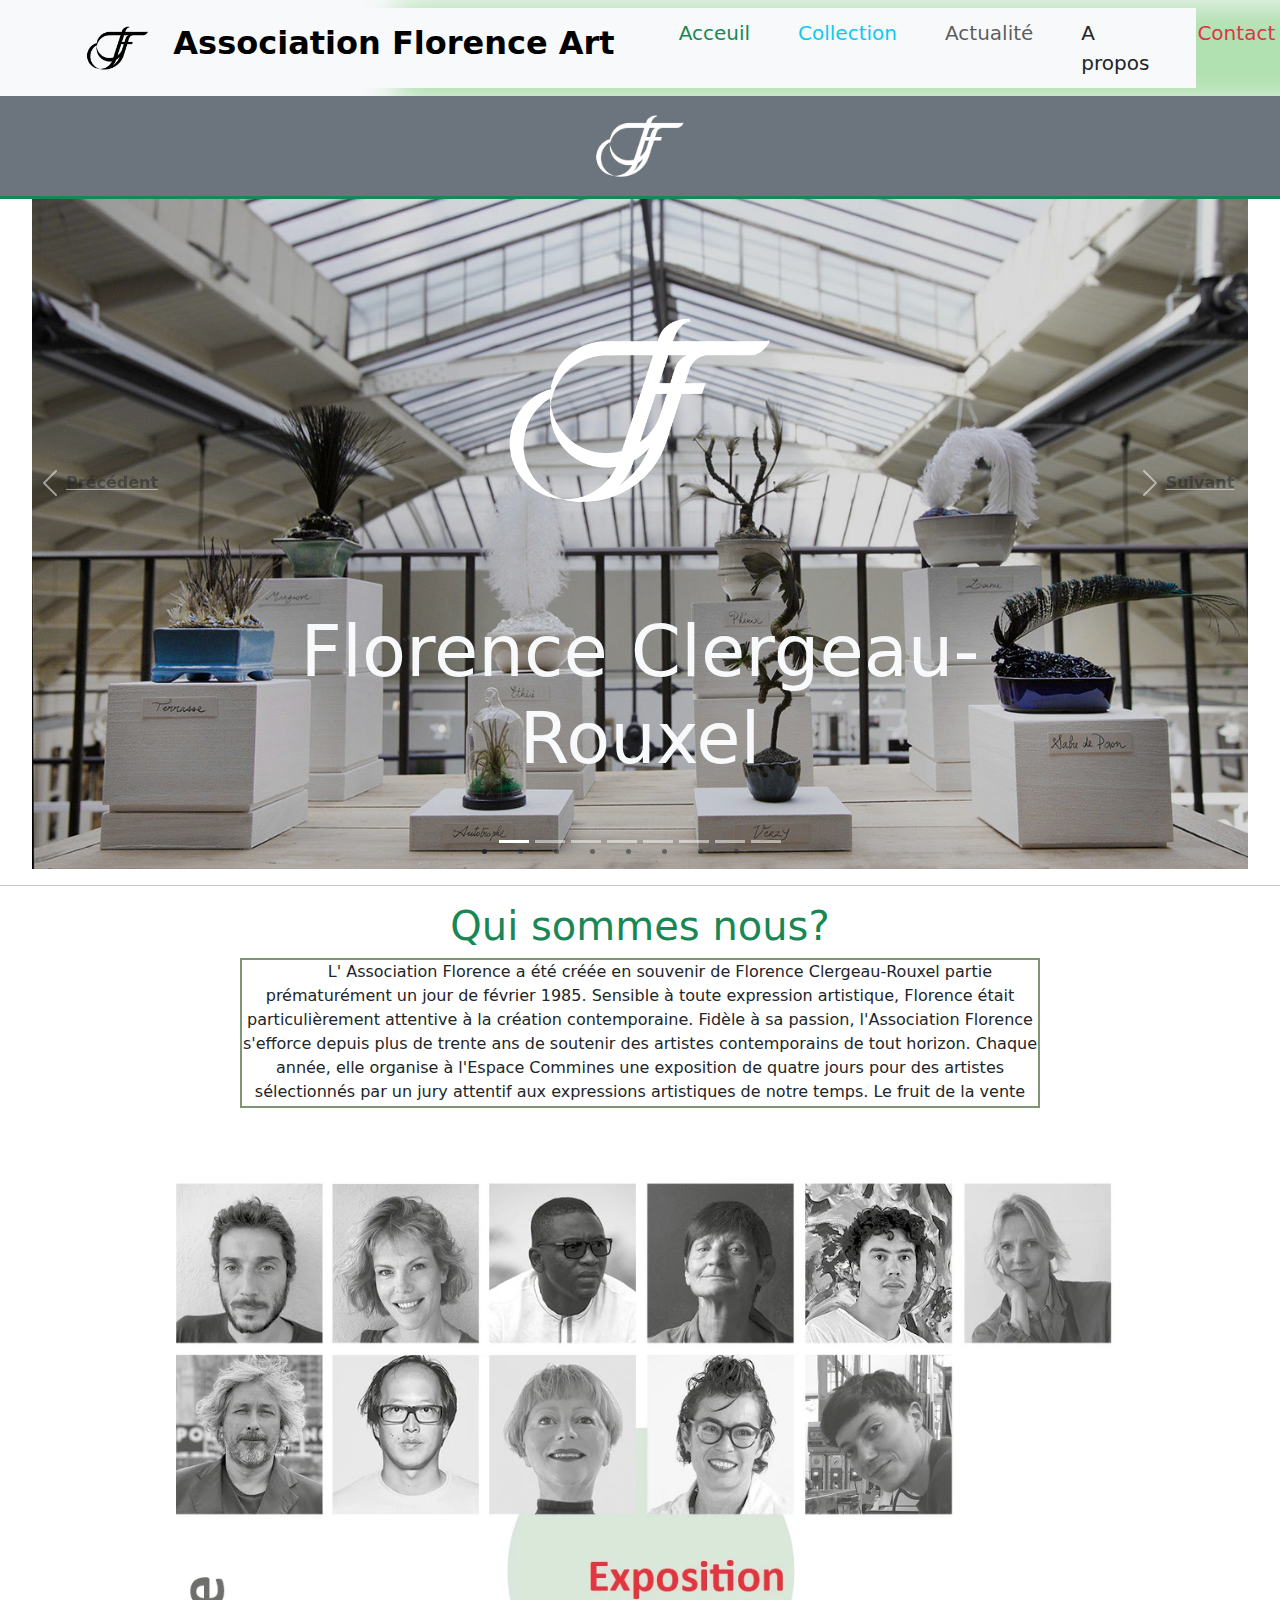
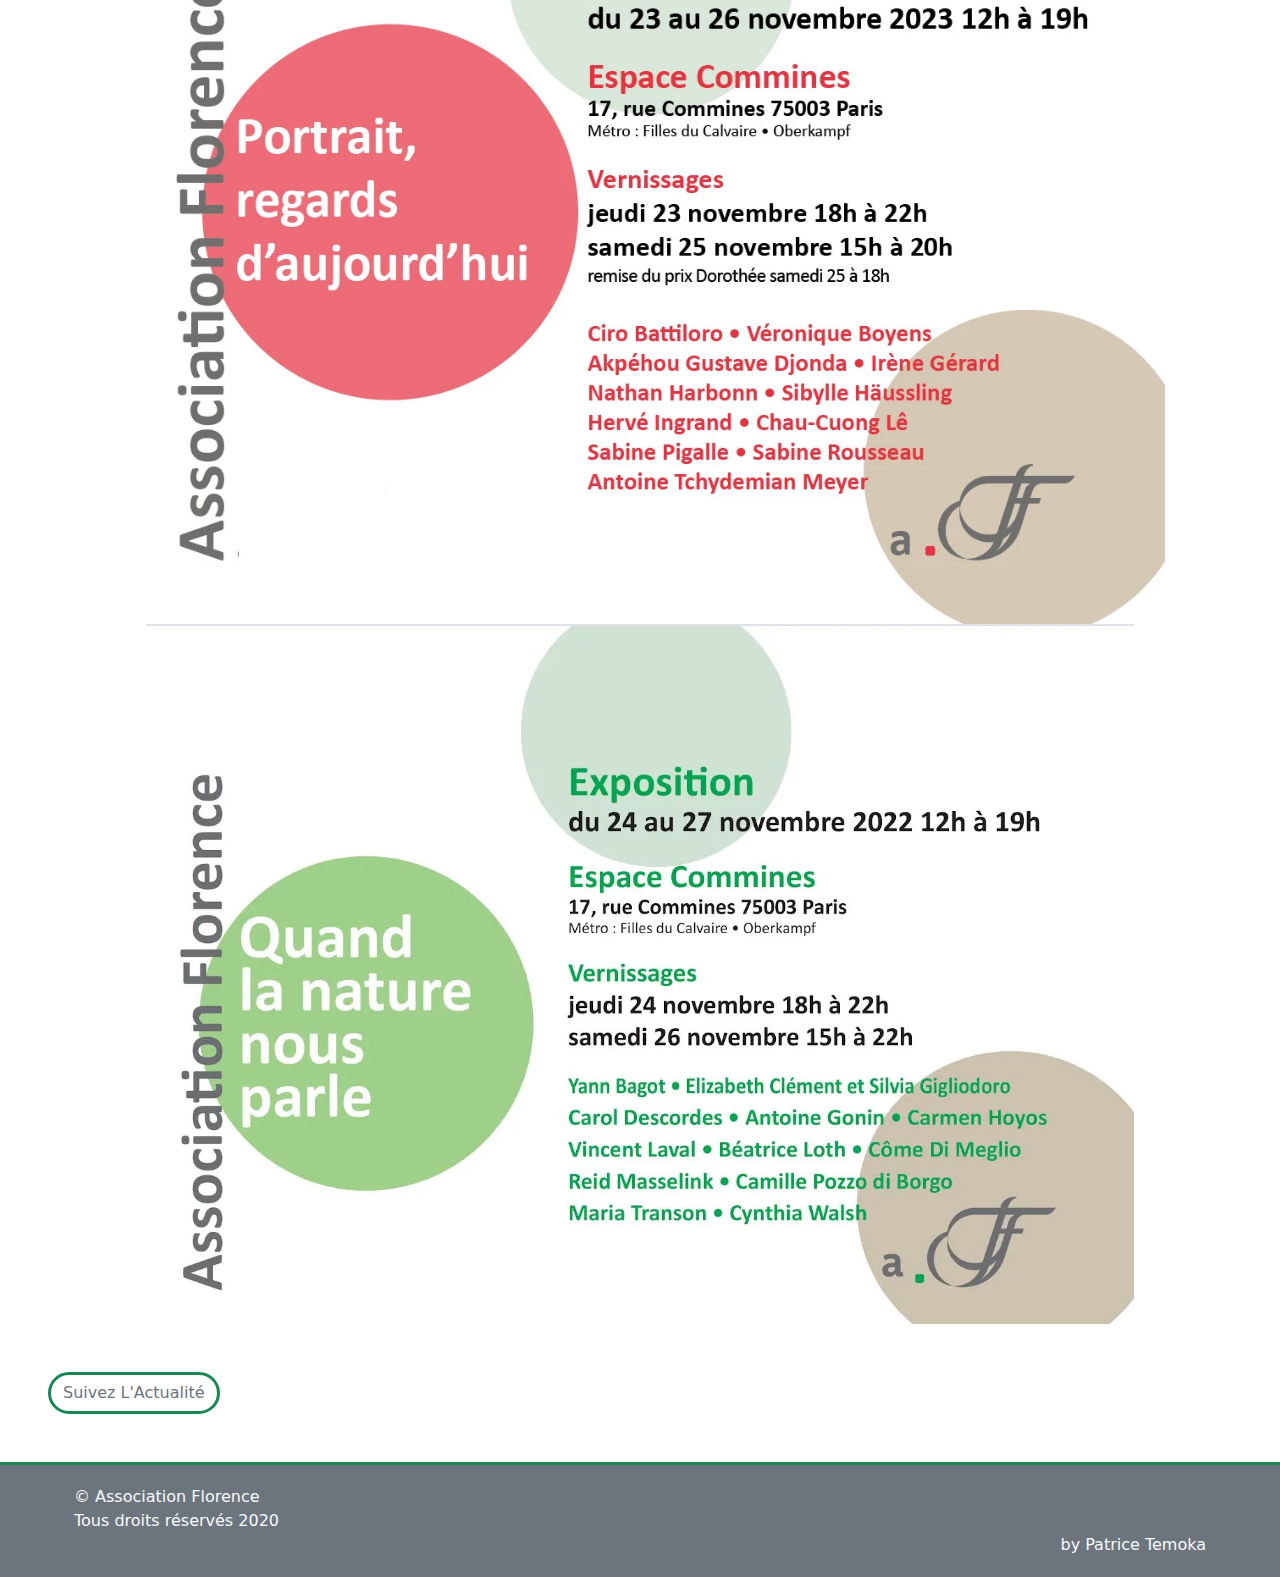
<file: index.html>
<!DOCTYPE html>
<html lang="fr">
<head>
    <meta charset="UTF-8">
    <meta name="viewport" content="width=device-width, initial-scale=1.0">
    <title>Document</title>
    
    <link rel="stylesheet" href="/css/style.css">
    <link rel="stylesheet" href="/bootstrap.min.css">
</head>
<!-- <body> -->
    <header>
    
        <!--barre de navigation-->
        <nav class="p-2 navbar navbar-light bg-light navbar-expand-md nav-whitebar "  >
            <div class="container  nav-whitebar mx-5 ">
               <div class="navbar-brand">
                  <img src="/images/F-assoflo-lgo.webp" alt="" class="bg-light" height="70px">
                  <span class="fw-bold fs-2">Association Florence Art </span>
               </div> 
            <!--bouton hamburger-->
               <button class="navbar-toggler" data-bs-toggle="collapse" data-bs-target="#monboutonhamburger">
                  <span class="navbar-toggler-icon "></span>
               </button>
                <div id="monboutonhamburger" class="collapse navbar-collapse d-flex justify-content-end mx-4"  >
                    <ul class="navbar-nav">
                        <li class="nav-item ">
                            <a href="" class="nav-link mx-3 text-success fs-5">Acceuil</a>
                        </li>
                        <!--bouton dropdown avec <a>-->
                            <li class="nav-item">
                                <a href="http://127.0.0.1:5501/index3%20(1).html" class="nav-link mx-3 text-info fs-5">Collection</a>
                            </li>
                            <li class="nav-item">
                                <a href="http://127.0.0.1:5501/index2.html" class="nav-link mx-3 text- fs-5">Actualité</a>
                            </li>
                            <li class="nav-item">
                                <a href="" class="nav-link mx-3 text-dark fs-5">A propos</a>
                            </li>
                            <li class="nav-item">
                                <a href="" class="nav-link mx-3 text-danger fs-5">Contact</a>
                            </li>
                        </ul>
                        
                </div>
            </div> 

        </nav>
 
   </header> 
   <section>
        <!--la carousel-->
<main>
        <!--creation de mon carousel-->
        <div class="carousel slide " id="moncarousel" data-bs-ride="carousel">

            <!--indicateurs de mon carousel-->
            <ul class="carousel-indicators">
                <li class="active" data-bs-target="#moncarousel" data-bs-slide-to="0"></li>
                
                <li  data-bs-target="#moncarousel" data-bs-slide-to="1"></li>
                
                <li  data-bs-target="#moncarousel" data-bs-slide-to="2"></li>
                
                
                <li  data-bs-target="#moncarousel" data-bs-slide-to="3"></li>
                
                
                <li  data-bs-target="#moncarousel" data-bs-slide-to="4"></li>
                
                
                <li  data-bs-target="#moncarousel" data-bs-slide-to="5"></li>
                
                <li  data-bs-target="#moncarousel" data-bs-slide-to="6"></li>
                
                
                <li  data-bs-target="#moncarousel" data-bs-slide-to="7"></li>
            </ul>
            <!--control de mon carousel-->
           
           <!--logo light deuxieme barre de couleur secondary -->     
         <div class="bg-secondary bar_navi">
            <img src="/images/backgroung-association.webp" alt="" class=" bg-secondary d-flex m-auto " height="100px">
         </div>

         <!--contenu du carousel-->
         <div class="carousel-inner carousel-fade ">
            
                <!--contenu caption a l'interieur  de mon carousel-->
            <div class="carousel-caption">
            </div>
          
            <div class="carousel-item active  border-top border-3 border-success"  >
                <img src="/images/back9.jpg" class="img1 m-auto d-flex  media_modif " alt="" style="height: 670px; width: 95%;">
                <div class="carousel-caption">
                    
                    <img src="/images/backgroung-association.webp" alt="" class="media_modif" height="300px">
                    <h1 class="display-2 text-light m-5 fw-normal"> Florence Clergeau-Rouxel</h1>
                </div>
            </div>

            <div class="carousel-item  border-top border-3 border-warning media_modif"   data-bs-interval="3000"  >
                <img src="/images/back10.jpg" alt="" class=" m-auto d-flex " alt="" style="height: 670px;  width: 95%; ">
                <div class="carousel-caption">
                    
                    <img src="/images/backgroung-association.webp " alt="" height="300px">
                    <h1 class="display-2 text-light m-5 fw-normal media_modif"> Florence Clergeau-Rouxel</h1>
                </div>
            </div>

            <div class="carousel-item  border-top border-3 border-danger media_modif" data-bs-interval="3000">
                <img src="/images/back11.jpg" alt="" class=" m-auto d-flex " alt="" style="height:  670px; width: 95%;  ">

                <div class="carousel-caption">
                    <img src="/images/backgroung-association.webp" alt="" height="300px">
                    <h1 class="display-2 text-light m-5 fw-normal media_modif"> Florence Clergeau-Rouxel</h1>
                </div>
            </div>

            <div class="carousel-item  border-top border-3 border-info media_modif" data-bs-interval="3000">
                <img src="/images/back2.jpg" alt="" class=" m-auto d-flex " alt="" style="height:  670px;  width: 95%;">
                <div class="carousel-caption">
                    
                    <img src="/images/backgroung-association.webp" alt="" height="300px">
                    <h1 class="display-2 text-light m-5 fw-normal media_modif"> Florence Clergeau-Rouxel</h1>
                </div>
            </div>

            <div class="carousel-item  border-top border-3 border-warning media_modif" data-bs-interval="3000">
                <img src="/images/back3.jpg" alt="" class=" m-auto d-flex " alt="" style="height:  670px;  width: 95%;">
                <div class="carousel-caption">
                    
                    <img src="/images/backgroung-association.webp" alt="" height="300px">
                    <h1 class="display-2 text-light m-5 fw-normal media_modif"> Florence Clergeau-Rouxel</h1>
                </div>
            </div>

            <div class="carousel-item  border-top border-3 border-primary" data-bs-interval="3000">
                <img src="/images/back6.jpg" alt="" class=" m-auto d-flex media_modif" alt="" style="height:  670px;   width: 95%;">
                <div class="carousel-caption">
                    
                    <img src="/images/backgroung-association.webp" alt="" height="300px">
                    <h1 class="display-2 text-light m-5 fw-normal media_modif"> Florence Clergeau-Rouxel</h1>
                </div>
            </div>

            <div class="carousel-item  border-top border-3 border-success media_modif" data-bs-interval="3000">
                <img src="/images/back7.jpg" alt="" class=" m-auto d-flex " alt="" style="height:  670px; width: 95%; ">
                <div class="carousel-caption">
                    
                    <img src="/images/backgroung-association.webp" alt="" height="300px">
                    <h1 class="display-2 text-light m-5 fw-normal media_modif"> Florence Clergeau-Rouxel</h1>
                </div>
            </div>

            <div class="carousel-item  border-top border-3 border-danger" data-bs-interval="3000">
                <img src="/images/back8.jpg" alt="" class=" m-auto d-flex vh-100 media_modif" alt="" style="height: 670px;  width: 95%;">
                <div class="carousel-caption">
                    
                    <img src="/images/backgroung-association.webp" alt="" height="300px">
                    <h1 class="display-2 text-light m-5 fw-normal media_modif"> Florence Clergeau-Rouxel</h1>
                </div>
            </div>
         </div>

         <!--control de mon carousel-->
         <a href="#moncarousel" data-bs-slide="prev" class="carousel-control-prev ">
            <span class="carousel-control-prev-icon"></span>
            <span class="sr-only text-dark fw-bold">Précédent</span>
        </a>
         <a href="#moncarousel" data-bs-slide="next" class="carousel-control-next ">
            <span class="carousel-control-next-icon"></span>
            <span class="sr-only text-dark fw-bold">Suivant</span>
        </a>
            
          
        </div>
    </section>
   <hr>
    <div>
    
     
        
             
             <!--texte ''qui Sommes nous?''-->
    
       <h1 class=" text-center text-success">Qui sommes nous?</h1>
       <p class="text-center phrase_qui mx-auto "> L' Association Florence a été créée en souvenir de Florence Clergeau-Rouxel partie prématurément un jour de février 1985. Sensible à toute expression artistique, Florence était particulièrement attentive à la création contemporaine.
Fidèle à sa passion, l'Association Florence s'efforce depuis plus de trente ans de soutenir des artistes contemporains de tout horizon. Chaque année, elle organise à l'Espace Commines une exposition de quatre jours pour des artistes sélectionnés par un jury attentif aux expressions artistiques de notre temps.
Le fruit de la vente des oeuvres est intégralement perçu par les artistes invités. Chaque artiste fait don d'une oeuvre de son choix à l'Association Florence qui constitue une collection singulière représentative de notre époque. Une partie de la collection est montrée chaque année lors de l'exposition du mois de novembre.
       </p>
    </div>
    <section>
        <img src="/images/defil1.webp" alt="" class=" mx-auto d-flex   media_modif"  height="1100px" >
    </section>
 
    <section>
        <img src="/images/defil2.webp" alt="" class=" mx-auto d-flex border-2 border-top media_modif" height="700px">
    </section>
    <!--bouton de mon modal-->
    <button class="btn btn-outline-secondary border-3 border-success rounded rounded-pill m-5" data-bs-toggle="modal" data-bs-target="#ma_modal">Suivez L'Actualité</button>
   <!--le header de mon modal--> 
   <div class="modal fade" id="ma_modal"  >
        <div class="modal-dialog modal-dialog-centered">
          <div class="modal-content">
            <div class="modal-header">
               <h5>L'art contemporain en 5 chefs-d’œuvre | Centre Pompidou</h5>
               <button class="btn-close " type="button" data-bs-dismiss="modal">
                <span></span>
               </button>
            </div>
            <div class="modal-body">
            <iframe width="560" height="315" src="https://www.youtube.com/embed/Wf8QLi-NTas?si=j-oetaiBkTDC5X6G" class="w-100 ratio ratio" title="YouTube video player" frameborder="0" allow="accelerometer; autoplay; clipboard-write; encrypted-media; gyroscope; picture-in-picture; web-share" allowfullscreen></iframe>
            </div>
            <div class="modal-footer">
                
            </div>
            <!--body modal-->

          </div>
        </div>
    </div>
</main> 

    <!--debut footer-->
    <footer  class="bg-secondary p-0 border-top border-3 border-success">
        <div class="container  p-1 mt-3 w-100 text-light">
          © Association Florence <br> Tous droits réservés 2020
          <span class="text-end"><p>by Patrice Temoka</p></span>
        </div> 
      </footer>
      
        

    
   <script src="https://cdn.jsdelivr.net/npm/@popperjs/core@2.10.2/dist/umd/popper.min.js" integrity="sha384-7+zCNj/IqJ95wo16oMtfsKbZ9ccEh31eOz1HGyDuCQ6wgnyJNSYdrPa03rtR1zdB" crossorigin="anonymous"></script>
   <script src="https://cdn.jsdelivr.net/npm/bootstrap@5.1.3/dist/js/bootstrap.min.js" integrity="sha384-QJHtvGhmr9XOIpI6YVutG+2QOK9T+ZnN4kzFN1RtK3zEFEIsxhlmWl5/YESvpZ13" crossorigin="anonymous"></script>
</body>
</html>
</file>
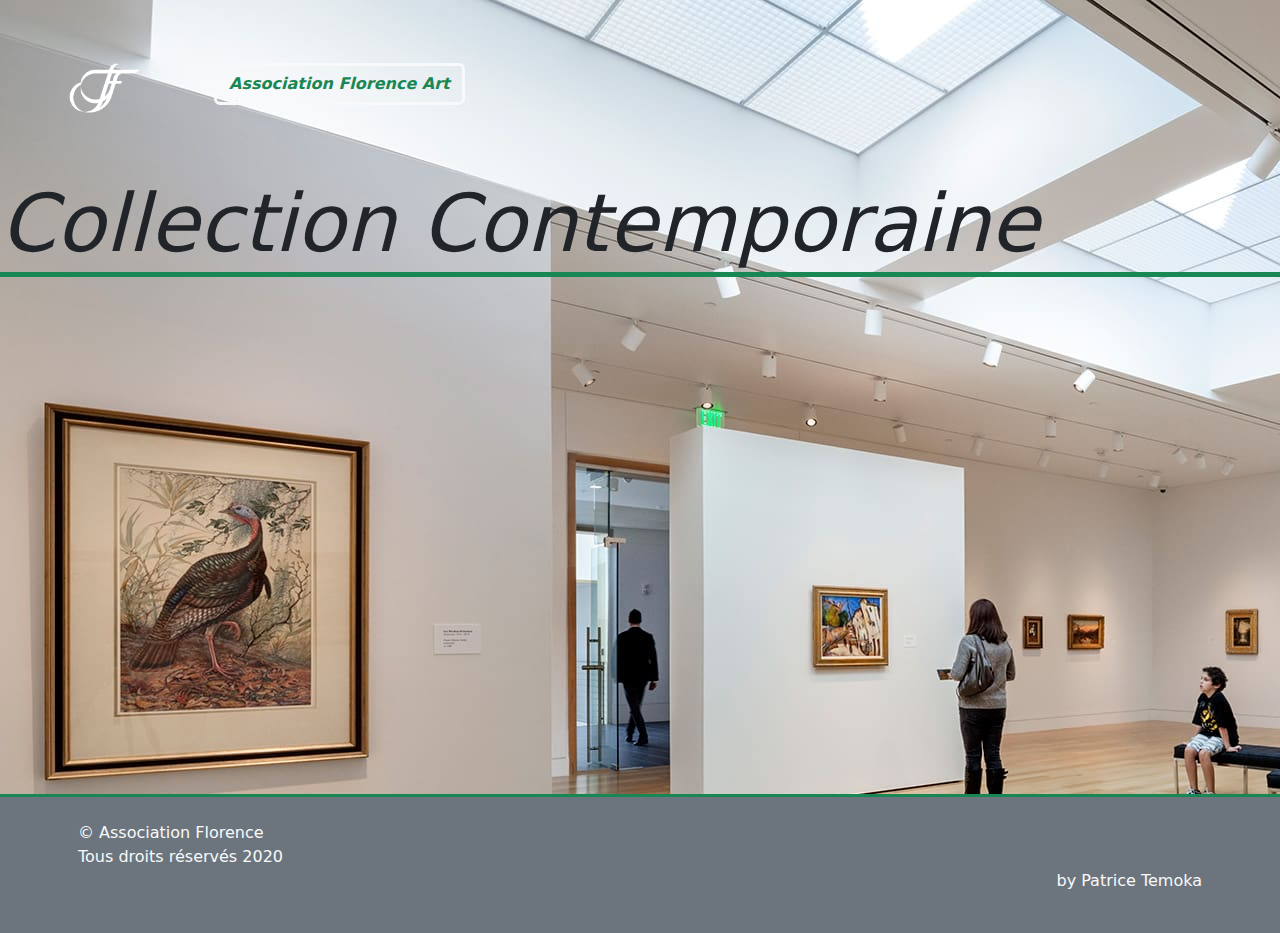
<file: index2.html>
<!DOCTYPE html>
<html lang="en">
<head>
    <meta charset="UTF-8">
    <meta name="viewport" content="width=device-width, initial-scale=1.0">
    <title>Document</title>
    
    <link rel="stylesheet" href="/css/style.css">
    <link rel="stylesheet" href="/bootstrap.min.css">
</head>
<body class="bg-info vh-100" style="background-image: url(/images/back\ 15.jpg); background-repeat: no-repeat;">
<main>
    <nav>
        <div>
            <img src="/images/backgroung-association.webp" class="m-5" height="80px" alt="" >
            <a href="http://127.0.0.1:5501/index.html" class="text-decoration-none  fst-italic text-light m-0 fs-2"><span class="fw-bold btn btn-outline-success border-3 border-light">Association Florence Art</span></a>
        </div>
      <div class=" ">
       <p style="height: 300px ; background-repeat: no-repeat  ; width: 1300px;"  ><span class="display-1   border-bottom border-5 border-success d-flex fst-italic fw-normal text-dark " >Collection Contemporaine</span>
       </div >

    <div class="row m-5">


       <div class="col-lg-4 col-md-6  border-5 border-light">
       <iframe width="360" height="215" src="https://www.youtube.com/embed/ccmGgIKCGys?si=WrkycWoDj3Hkq4m4" class=" d-block border-5 border-primary " title="YouTube video player" frameborder="0" allow="accelerometer; autoplay; clipboard-write; encrypted-media; gyroscope; picture-in-picture; web-share" allowfullscreen></iframe>
       </div>
       <div class="col-lg-4 col-md-6">
        <iframe width="360" height="215" src="https://www.youtube.com/embed/5i31qVSNMQw?si=r8DHj1fC7l_28R4U" title="YouTube video player" frameborder="0" allow="accelerometer; autoplay; clipboard-write; encrypted-media; gyroscope; picture-in-picture; web-share" allowfullscreen></iframe>
       </div>
       <div class="col-lg-4 col-md-6">
        <iframe width="360" height="215" src="https://www.youtube.com/embed/UEyNTzyins0?si=W1LA1o8EA0wI9lvp" title="YouTube video player" frameborder="0" allow="accelerometer; autoplay; clipboard-write; encrypted-media; gyroscope; picture-in-picture; web-share" allowfullscreen></iframe>
       </div>

    </div>
    </nav>
</main>
    <footer  class="bg-secondary p-3  border-top border-3 border-success">
        <div class="container p-2  w-100 text-light">
          © Association Florence <br> Tous droits réservés 2020
          <span class="text-end"><p>by Patrice Temoka</p></span>
        </div> 
      </footer>


     
   <script src="https://cdn.jsdelivr.net/npm/@popperjs/core@2.10.2/dist/umd/popper.min.js" integrity="sha384-7+zCNj/IqJ95wo16oMtfsKbZ9ccEh31eOz1HGyDuCQ6wgnyJNSYdrPa03rtR1zdB" crossorigin="anonymous"></script>
   <script src="https://cdn.jsdelivr.net/npm/bootstrap@5.1.3/dist/js/bootstrap.min.js" integrity="sha384-QJHtvGhmr9XOIpI6YVutG+2QOK9T+ZnN4kzFN1RtK3zEFEIsxhlmWl5/YESvpZ13" crossorigin="anonymous"></script>
</body>
</html>
</file>
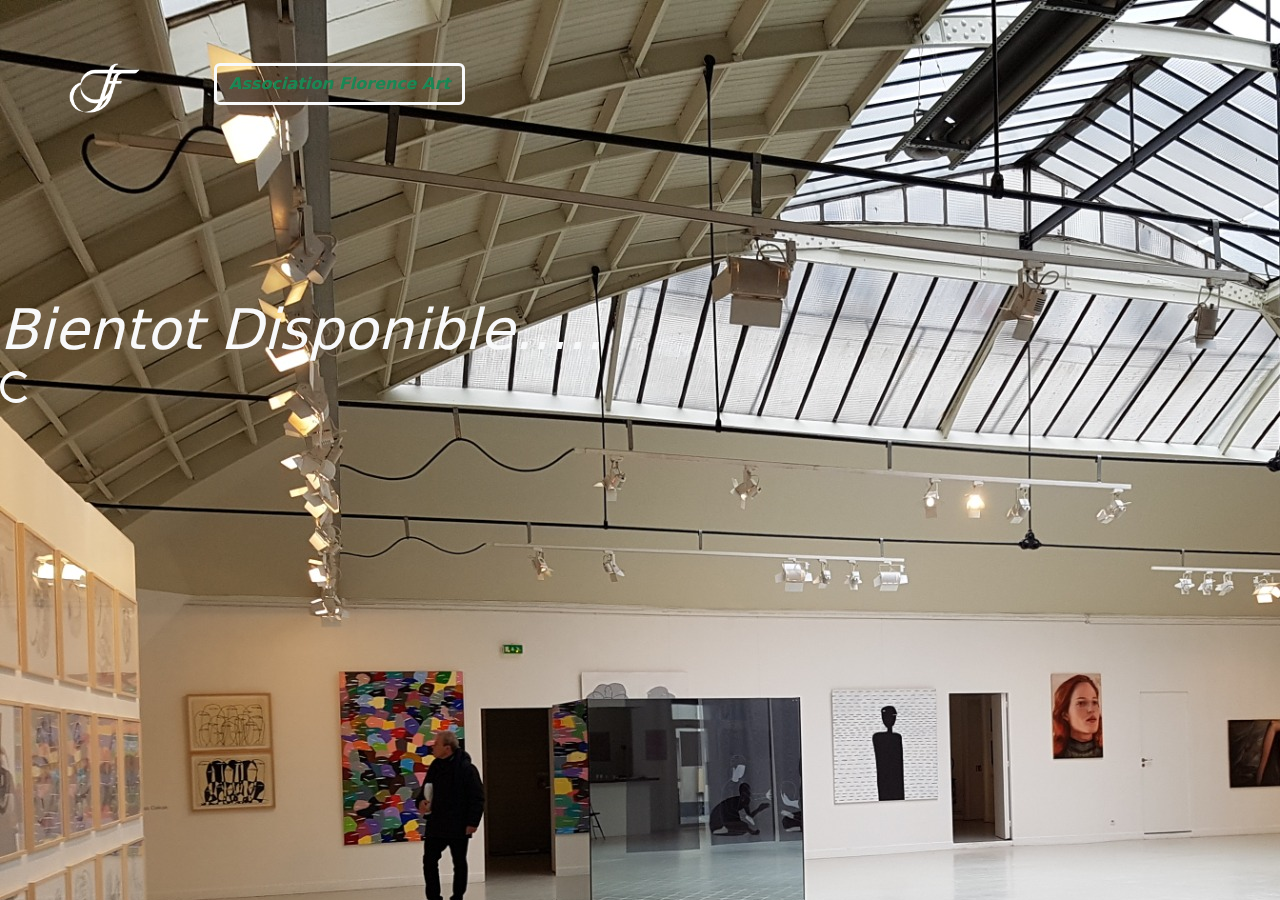
<file: index3.html>
<!DOCTYPE html>
<html lang="en">
<head>
    <meta charset="UTF-8">
    <meta name="viewport" content="width=device-width, initial-scale=1.0">
    <title>Document</title>
     
    <link rel="stylesheet" href="/css/style.css">
    <link rel="stylesheet" href="/bootstrap.min.css">
</head>
<body style="background-image: url(/images/true_back.jpg);" >
    <div>
        <img src="/images/backgroung-association.webp" class="m-5" height="80px" alt="" >
        <a href="http://127.0.0.1:5501/index.html" class="text-decoration-none  fst-italic text-light m-0 fs-2"><span class="fw-bold btn btn-outline-success border-3 border-light">Association Florence Art</span></a>
    </div>
    <br><br><br><br><br>
    <h1 class="text-light display-4 fst-italic fw-normal">Bientot Disponible.....</h1>
    <div class="spinner-border text-light">
        <span class="visually-hidden">Chargement...</span>
  
   </div>
   
    <script src="https://cdn.jsdelivr.net/npm/@popperjs/core@2.10.2/dist/umd/popper.min.js" integrity="sha384-7+zCNj/IqJ95wo16oMtfsKbZ9ccEh31eOz1HGyDuCQ6wgnyJNSYdrPa03rtR1zdB" crossorigin="anonymous"></script>
    <script src="https://cdn.jsdelivr.net/npm/bootstrap@5.1.3/dist/js/bootstrap.min.js" integrity="sha384-QJHtvGhmr9XOIpI6YVutG+2QOK9T+ZnN4kzFN1RtK3zEFEIsxhlmWl5/YESvpZ13" crossorigin="anonymous"></script>
    
</body>
</html>
</file>
<file: css/style.css>
*{
    padding: 0;
    margin: 0;
    box-sizing: border-box;
}
.carousel-item {
    transition: transform 2.6s ease-in-out;
  }
  .carousel-fade .active.carousel-item-start,
.carousel-fade .active.carousel-item-end {
  transition: opacity 0s 2.6s;
}
.bar-navi{
   box-shadow: 10px 10px 10px;
}
.nav-whitebar{
    box-shadow: 350px 5px 30px 10px rgba(40, 175, 35, 0.342);
}
.phrase_qui{
    border: 2px solid rgb(127, 150, 115);
 text-indent: 5%;
    width: 800px;
    height: 150px;
    overflow:scroll ;
 
 
}
.nav-link:hover{
   
   color: blue;
    background-color: rgb(203, 217, 213);
}
.img1{
    filter: brightness(85%);
}

@media screen and (max-width:320px) {
    .media_modif{
    width: 100%;
}
iframe{
    width: 100%;
}
}
@media screen and (max-width:720px) {
    .media_modif{
        width: 100%;
    }
    iframe{
        width: 100%;
    }
    }
</file>
